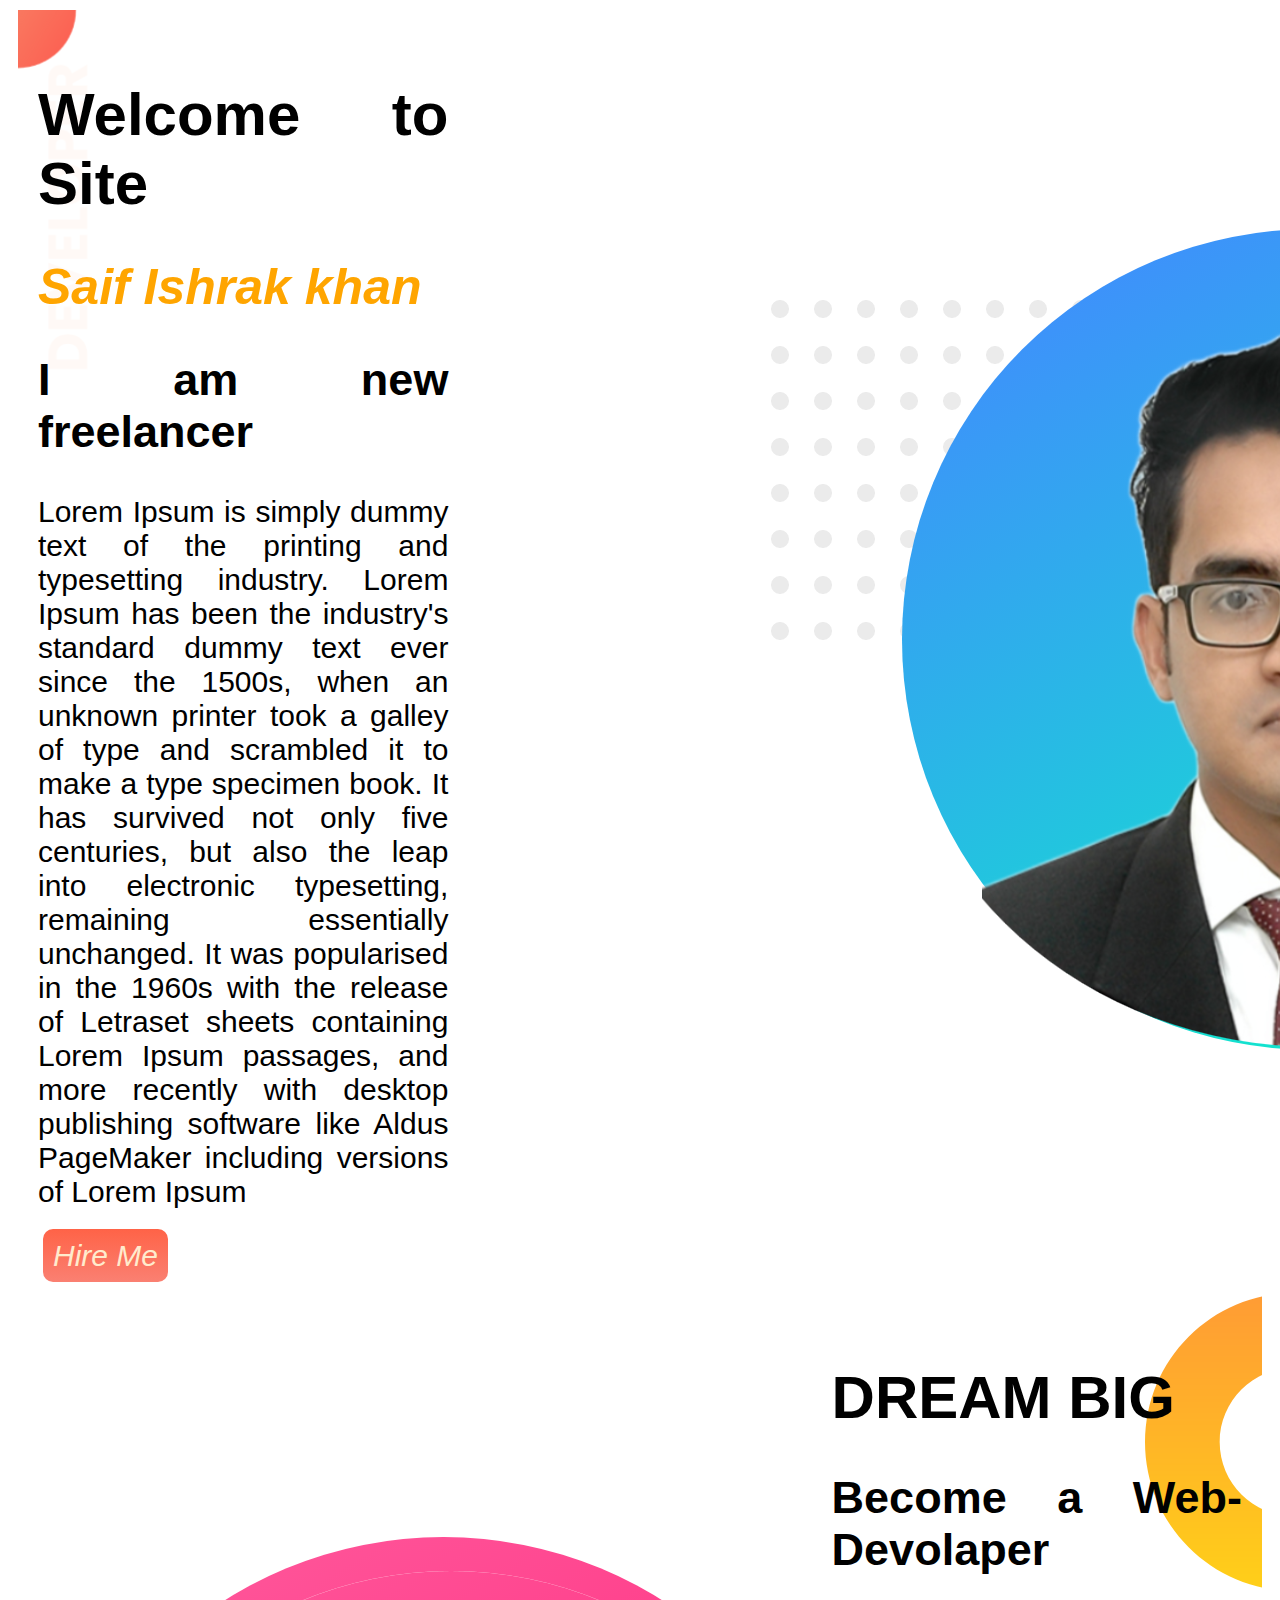
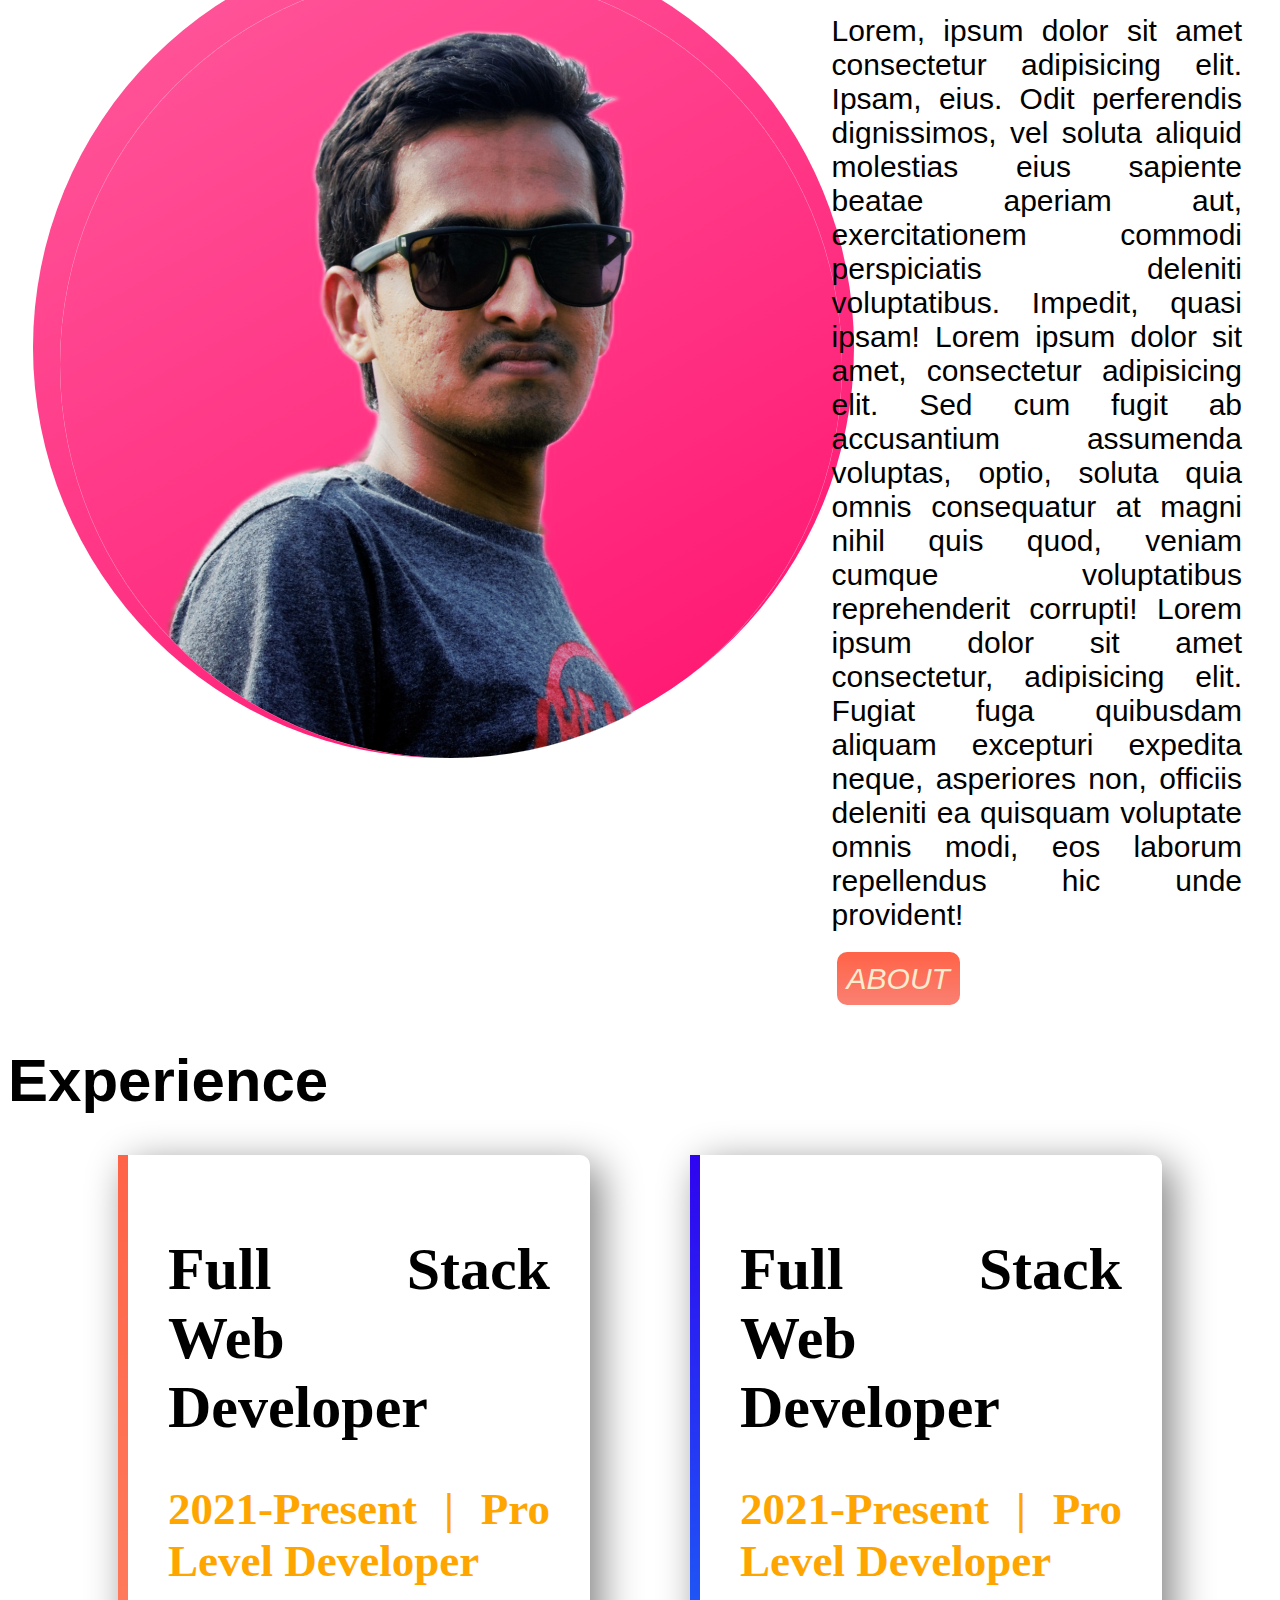
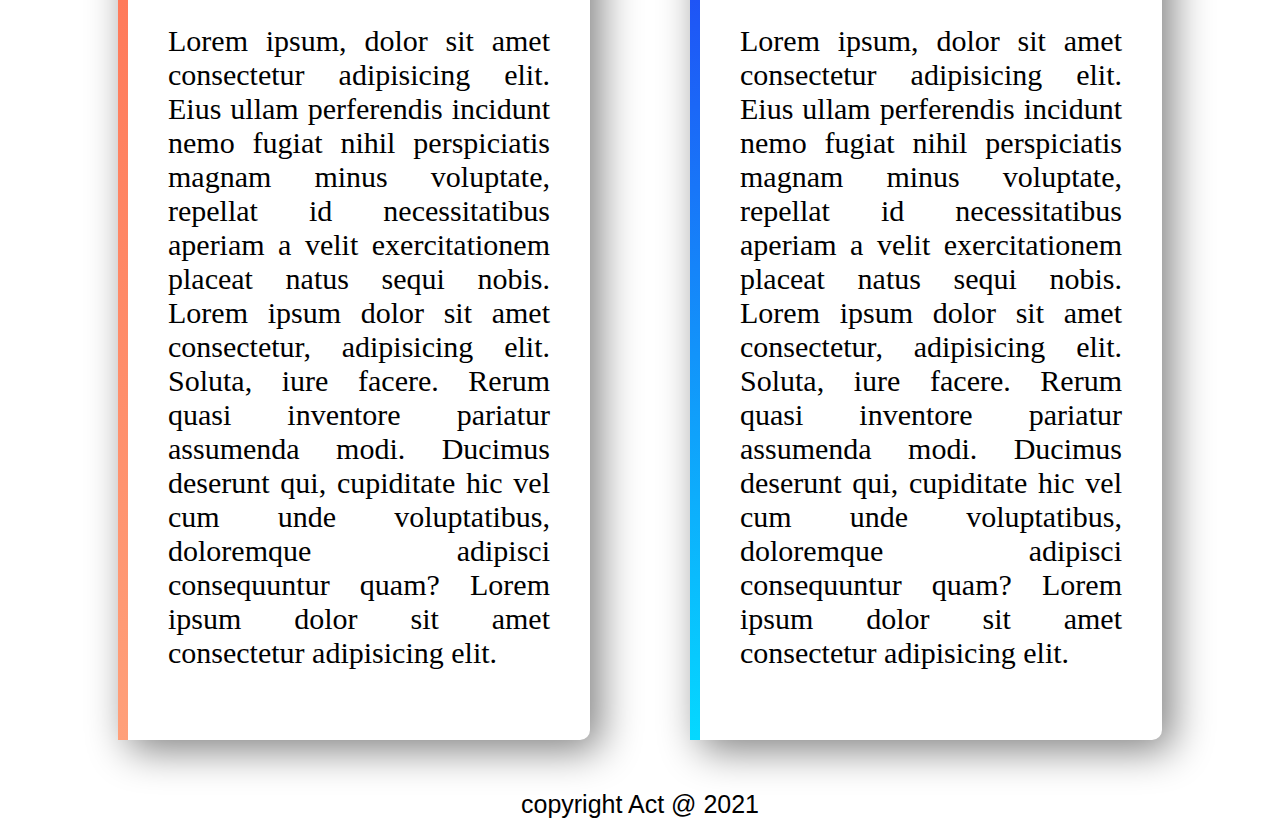
<file: index.html>
<!DOCTYPE html>
<html lang="en">

<head>

    <meta charset="UTF-8">
    <meta http-equiv="X-UA-Compatible" content="IE=edge">
    <meta name="viewport" content="width=device-width, initial-scale=1.0">
    <title>practices-2</title>
    <link rel="stylesheet" href="https://github.com/saifishrak" rel="stylesheet">
</head>

<body>
    <link rel="stylesheet" href="style.css">
    <section class="top-1">
        <div class="half-1">
            <h1>Welcome to Site</h1>
            <h1 id="name">Saif Ishrak khan</h1>
            <h2>I am new freelancer</h2>
            <p>Lorem Ipsum is simply dummy text of the printing and typesetting industry. Lorem Ipsum has been the industry's standard dummy text ever since the 1500s, when an unknown printer took a galley of type and scrambled it to make a type specimen
                book. It has survived not only five centuries, but also the leap into electronic typesetting, remaining essentially unchanged. It was popularised in the 1960s with the release of Letraset sheets containing Lorem Ipsum passages, and more
                recently with desktop publishing software like Aldus PageMaker including versions of Lorem Ipsum </p>
            <a class="button" target="-blank" href="https://www.lipsum.com/">Hire Me</a>
        </div>
        <div class="half-2">
            <img src="images/1.png" alt="">
        </div>
    </section>
    <section class="top-2">
        <div class="half-3">
            <img src="images/2.png" alt="">
        </div>
        <div class="half-4">

            <h1>DREAM BIG</h1>
            <h2>Become a Web-Devolaper </h2>
            <p>Lorem, ipsum dolor sit amet consectetur adipisicing elit. Ipsam, eius. Odit perferendis dignissimos, vel soluta aliquid molestias eius sapiente beatae aperiam aut, exercitationem commodi perspiciatis deleniti voluptatibus. Impedit, quasi ipsam!
                Lorem ipsum dolor sit amet, consectetur adipisicing elit. Sed cum fugit ab accusantium assumenda voluptas, optio, soluta quia omnis consequatur at magni nihil quis quod, veniam cumque voluptatibus reprehenderit corrupti! Lorem ipsum dolor
                sit amet consectetur, adipisicing elit. Fugiat fuga quibusdam aliquam excepturi expedita neque, asperiores non, officiis deleniti ea quisquam voluptate omnis modi, eos laborum repellendus hic unde provident!</p>
            <a class="button" target="-blank" href="https://www.linkedin.com/in/saif-ishrak-87b589137/">ABOUT</a>
        </div>
    </section>
    <h1>Experience</h1>
    <section class="top-3">

        <div class="box-1">
            <h1>Full Stack Web Developer</h1>
            <h2 id="text-hilight">2021-Present | Pro Level Developer</h2>
            <p> Lorem ipsum, dolor sit amet consectetur adipisicing elit. Eius ullam perferendis incidunt nemo fugiat nihil perspiciatis magnam minus voluptate, repellat id necessitatibus aperiam a velit exercitationem placeat natus sequi nobis. Lorem ipsum
                dolor sit amet consectetur, adipisicing elit. Soluta, iure facere. Rerum quasi inventore pariatur assumenda modi. Ducimus deserunt qui, cupiditate hic vel cum unde voluptatibus, doloremque adipisci consequuntur quam? Lorem ipsum dolor
                sit amet consectetur adipisicing elit.
            </p>


        </div>
        <div class="box-2">

            <h1>Full Stack Web Developer</h1>
            <h2 id="text-hilight">2021-Present | Pro Level Developer</h2>
            <p> Lorem ipsum, dolor sit amet consectetur adipisicing elit. Eius ullam perferendis incidunt nemo fugiat nihil perspiciatis magnam minus voluptate, repellat id necessitatibus aperiam a velit exercitationem placeat natus sequi nobis. Lorem ipsum
                dolor sit amet consectetur, adipisicing elit. Soluta, iure facere. Rerum quasi inventore pariatur assumenda modi. Ducimus deserunt qui, cupiditate hic vel cum unde voluptatibus, doloremque adipisci consequuntur quam? Lorem ipsum dolor
                sit amet consectetur adipisicing elit.
            </p>

        </div>
    </section>
</body>
<footer class="ft"> copyright Act @ 2021</footer>

</html>
</file>
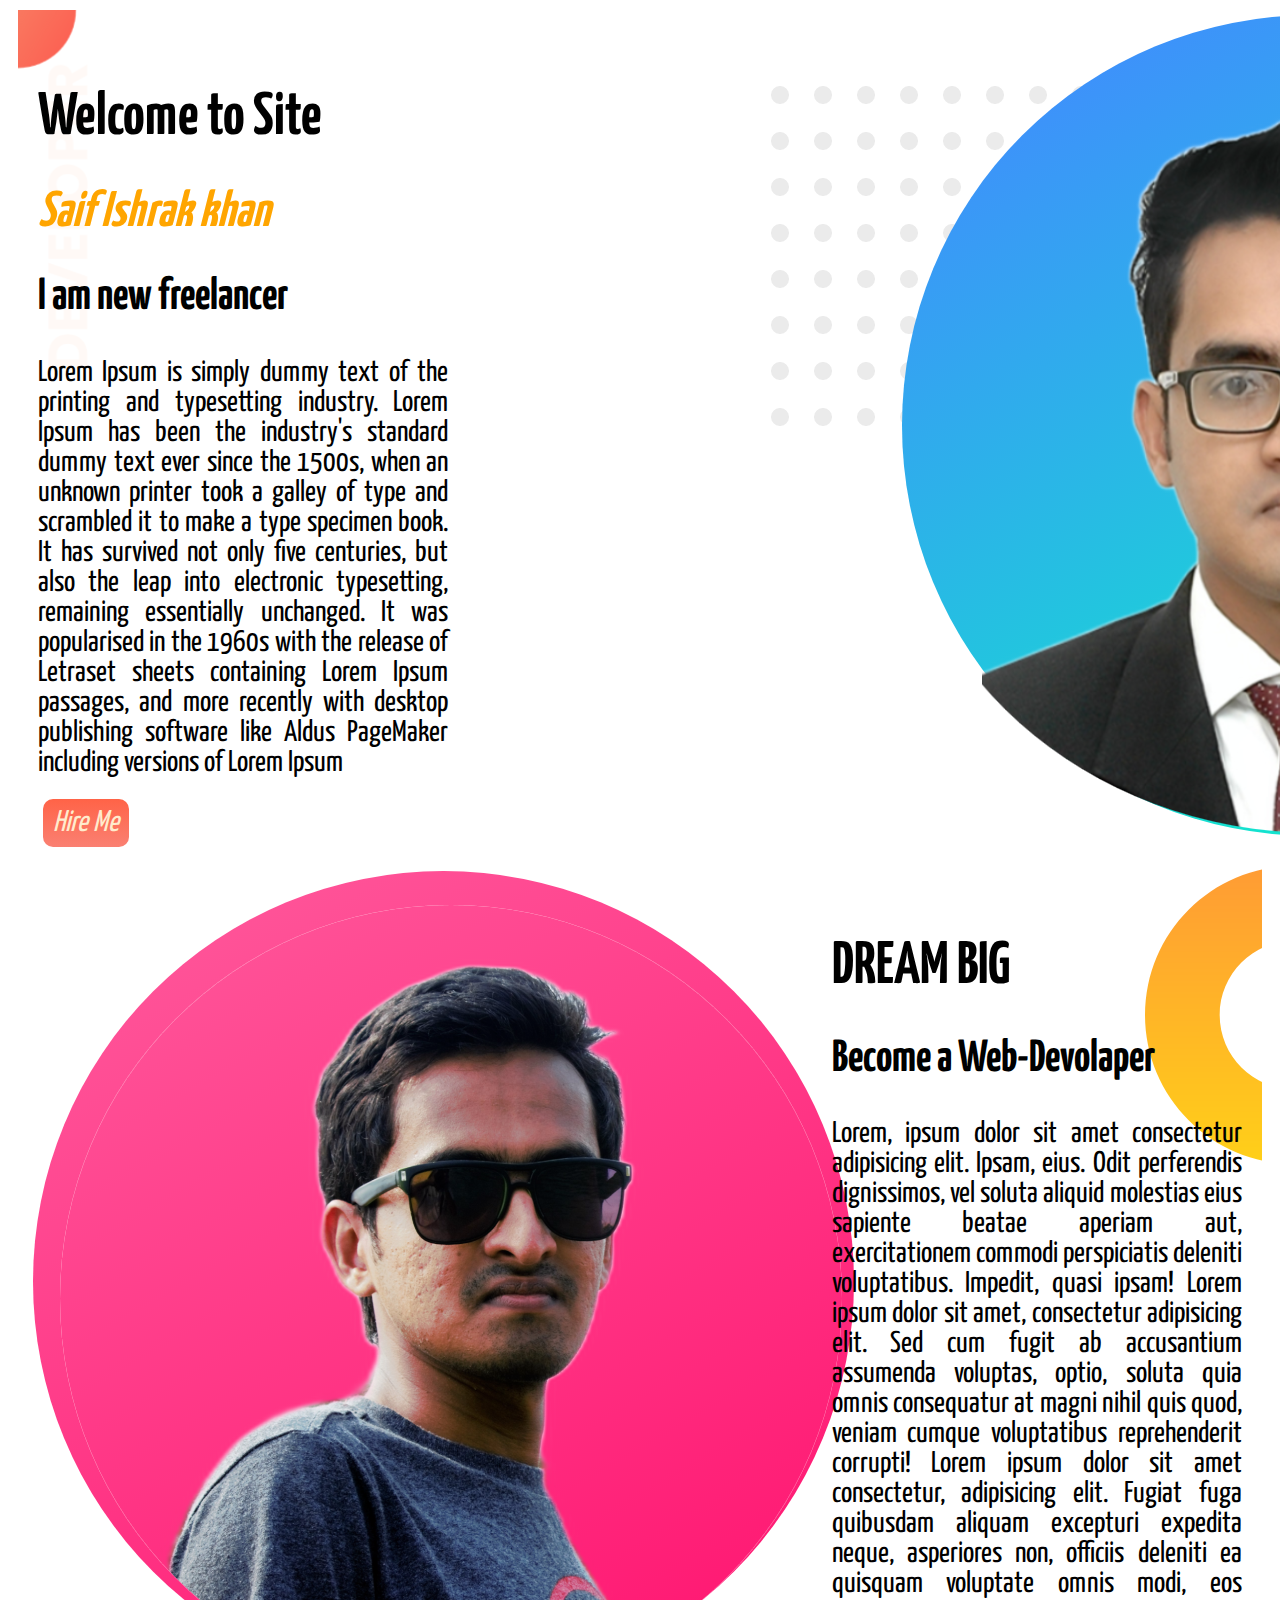
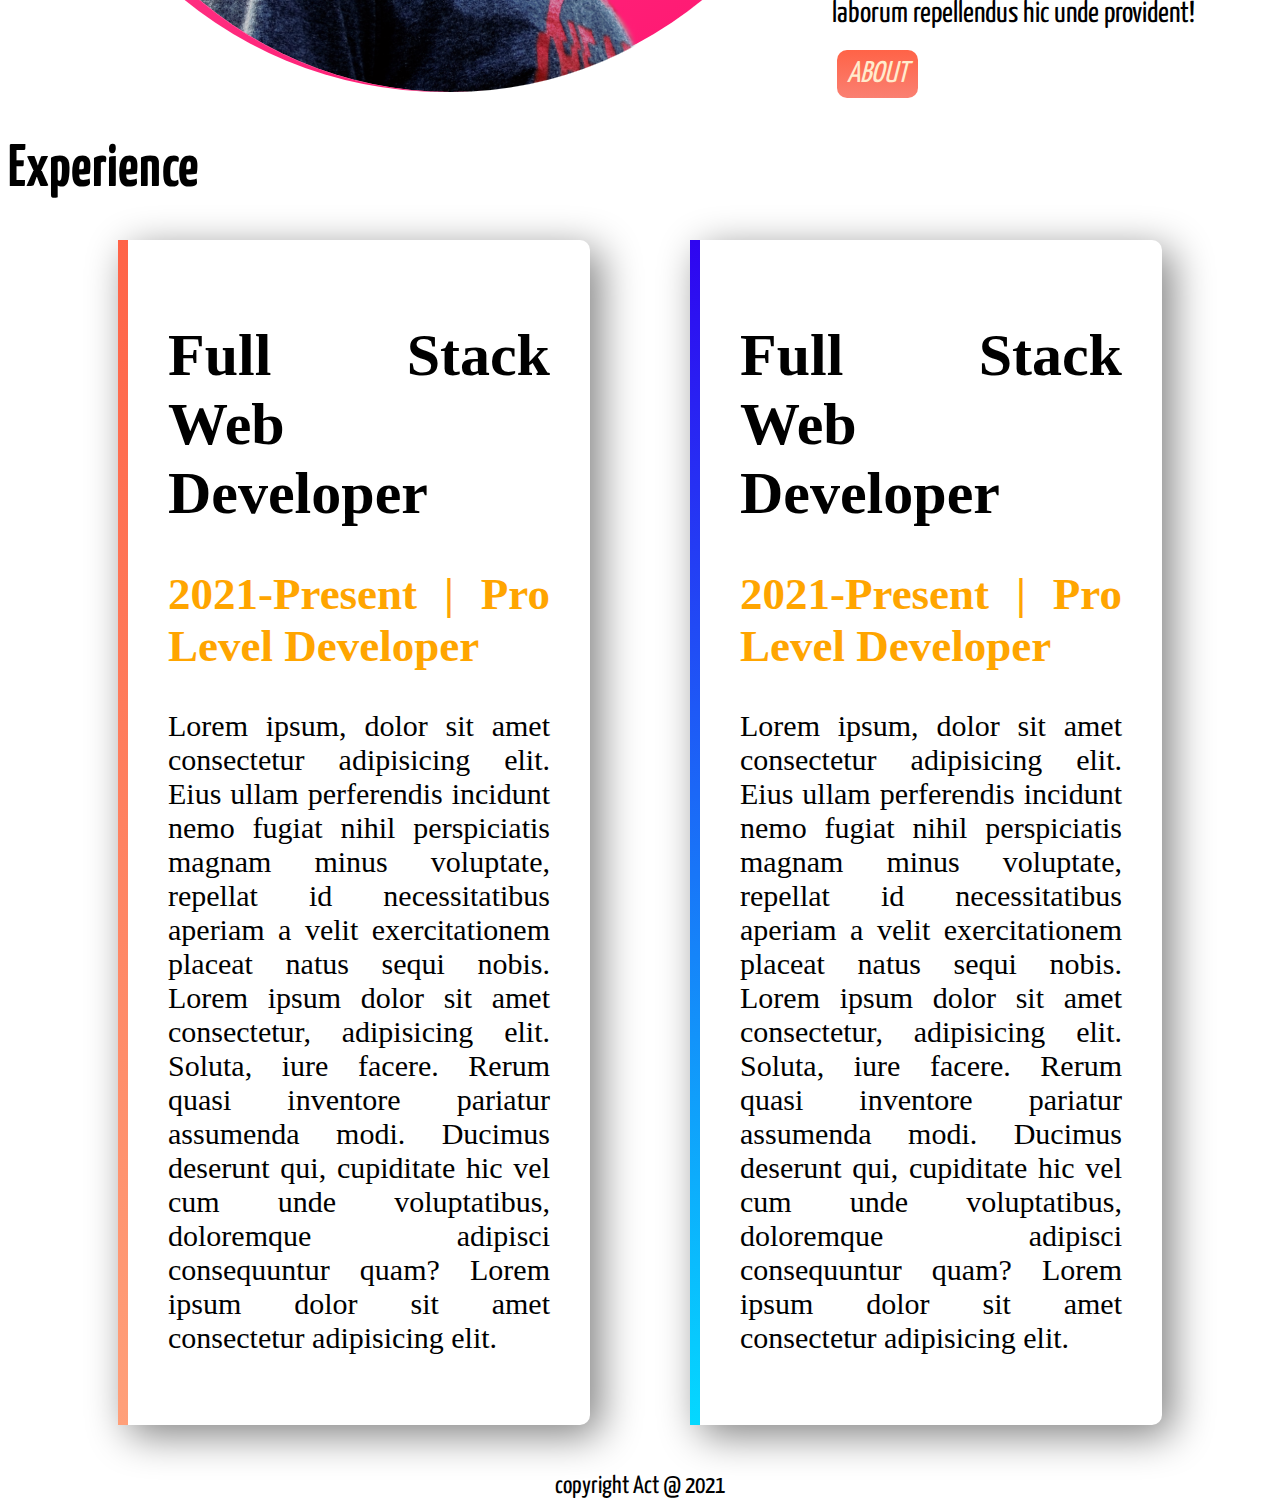
<file: indes.html>
<!DOCTYPE html>
<html lang="en">

<head>

    <meta charset="UTF-8">
    <meta http-equiv="X-UA-Compatible" content="IE=edge">
    <meta name="viewport" content="width=device-width, initial-scale=1.0">
    <title>practices-2</title>
    <link rel="stylesheet" href="https://fonts.googleapis.com/css2?family=Qahiri&family=Yanone+Kaffeesatz:wght@300&display=swap" rel="stylesheet">
</head>

<body>
    <link rel="stylesheet" href="style.css">
    <section class="top-1">
        <div class="half-1">
            <h1>Welcome to Site</h1>
            <h1 id="name">Saif Ishrak khan</h1>
            <h2>I am new freelancer</h2>
            <p>Lorem Ipsum is simply dummy text of the printing and typesetting industry. Lorem Ipsum has been the industry's standard dummy text ever since the 1500s, when an unknown printer took a galley of type and scrambled it to make a type specimen
                book. It has survived not only five centuries, but also the leap into electronic typesetting, remaining essentially unchanged. It was popularised in the 1960s with the release of Letraset sheets containing Lorem Ipsum passages, and more
                recently with desktop publishing software like Aldus PageMaker including versions of Lorem Ipsum </p>
            <a class="button" target="-blank" href="https://www.lipsum.com/">Hire Me</a>
        </div>
        <div class="half-2">
            <img src="images/1.png" alt="">
        </div>
    </section>
    <section class="top-2">
        <div class="half-3">
            <img src="images/2.png" alt="">
        </div>
        <div class="half-4">

            <h1>DREAM BIG</h1>
            <h2>Become a Web-Devolaper </h2>
            <p>Lorem, ipsum dolor sit amet consectetur adipisicing elit. Ipsam, eius. Odit perferendis dignissimos, vel soluta aliquid molestias eius sapiente beatae aperiam aut, exercitationem commodi perspiciatis deleniti voluptatibus. Impedit, quasi ipsam!
                Lorem ipsum dolor sit amet, consectetur adipisicing elit. Sed cum fugit ab accusantium assumenda voluptas, optio, soluta quia omnis consequatur at magni nihil quis quod, veniam cumque voluptatibus reprehenderit corrupti! Lorem ipsum dolor
                sit amet consectetur, adipisicing elit. Fugiat fuga quibusdam aliquam excepturi expedita neque, asperiores non, officiis deleniti ea quisquam voluptate omnis modi, eos laborum repellendus hic unde provident!</p>
            <a class="button" target="-blank" href="https://www.lipsum.com/">ABOUT</a>
        </div>
    </section>
    <h1>Experience</h1>
    <section class="top-3">

        <div class="box-1">
            <h1>Full Stack Web Developer</h1>
            <h2 id="text-hilight">2021-Present | Pro Level Developer</h2>
            <p> Lorem ipsum, dolor sit amet consectetur adipisicing elit. Eius ullam perferendis incidunt nemo fugiat nihil perspiciatis magnam minus voluptate, repellat id necessitatibus aperiam a velit exercitationem placeat natus sequi nobis. Lorem ipsum
                dolor sit amet consectetur, adipisicing elit. Soluta, iure facere. Rerum quasi inventore pariatur assumenda modi. Ducimus deserunt qui, cupiditate hic vel cum unde voluptatibus, doloremque adipisci consequuntur quam? Lorem ipsum dolor
                sit amet consectetur adipisicing elit.
            </p>


        </div>
        <div class="box-2">

            <h1>Full Stack Web Developer</h1>
            <h2 id="text-hilight">2021-Present | Pro Level Developer</h2>
            <p> Lorem ipsum, dolor sit amet consectetur adipisicing elit. Eius ullam perferendis incidunt nemo fugiat nihil perspiciatis magnam minus voluptate, repellat id necessitatibus aperiam a velit exercitationem placeat natus sequi nobis. Lorem ipsum
                dolor sit amet consectetur, adipisicing elit. Soluta, iure facere. Rerum quasi inventore pariatur assumenda modi. Ducimus deserunt qui, cupiditate hic vel cum unde voluptatibus, doloremque adipisci consequuntur quam? Lorem ipsum dolor
                sit amet consectetur adipisicing elit.
            </p>

        </div>
    </section>
</body>
<footer class="ft"> copyright Act @ 2021</footer>

</html>
</file>
<file: style.css>
body {
    font-family: 'Yanone Kaffeesatz', sans-serif;
    margin: o;
}

#name {
    color: orange;
    font-style: oblique;
    font-size: 50px;
}

h1 {
    font-size: 60px
}

.top-1 {
    margin: 10px;
    display: flex;
    background-image: url(images/top-banner.png);
    background-repeat: no-repeat;
    align-items: center;
    padding: 5px;
}

.top-2 {
    margin: 10px;
    display: flex;
    background-image: url(images/dream-bg.png);
    background-position: 100% 0;
    background-repeat: no-repeat;
    align-items: center;
    padding: 5px;
}

.top-3 {
    display: flex;
    position: center;
    margin: 10px;
    -ms-flex-item-align: center;
}

.half-1 {
    text-align: justify;
    width: 40%;
    border: 10px;
    padding: 5px;
    padding-top: 25px;
    font-size: 30px;
    margin: 0px 150px 0px 10px;
}

.half-2 {
    margin: 0px 10px 0 150px;
    width: 40%;
}

.half-3 {
    margin: 0px 150px 0px 10px;
    width: 40%;
}

.half-4 {
    text-align: justify;
    width: 40%;
    border: 10px;
    padding: 5px;
    padding-top: 25px;
    font-size: 30px;
    margin: 0px 10px 0 150px;
}

.button {
    font-size: 700;
    font-style: oblique;
    padding: 10px;
    text-decoration: none;
    background-image: linear-gradient(tomato, salmon);
    margin: 5px;
    border: 5px;
    border-radius: 10px;
    height: 50px;
    width: 80px;
    color: blanchedalmond;
}

#text-hilight {
    color: orange;
}

.box-1 {
    margin: 0px 50px 0 100px;
    border-left: 10px solid;
    border-image: linear-gradient(180deg, tomato, lightsalmon);
    border-image-slice: 1;
    width: 40%;
    text-align: justify;
    padding: 10px;
    font-size: 30px;
    box-shadow: 10px 10px 40px gray;
    border-radius: 10px;
    padding: 40px;
    font-family: 'Times New Roman', Times, serif;
    width: 40%;
}

.box-2 {
    margin: 0px 100px 0 50px;
    border-left: 10px solid;
    border-image: linear-gradient(180deg, rgb(47, 4, 240), rgb(4, 217, 255));
    border-image-slice: 1;
    text-align: justify;
    padding: 10px;
    font-size: 30px;
    box-shadow: 10px 10px 40px gray;
    border-radius: 10px;
    padding: 40px;
    font-family: 'Times New Roman', Times, serif;
    width: 40%;
}

.ft {
    margin-top: 50px;
    text-align: center;
    font-size: 25px;
}
</file>
